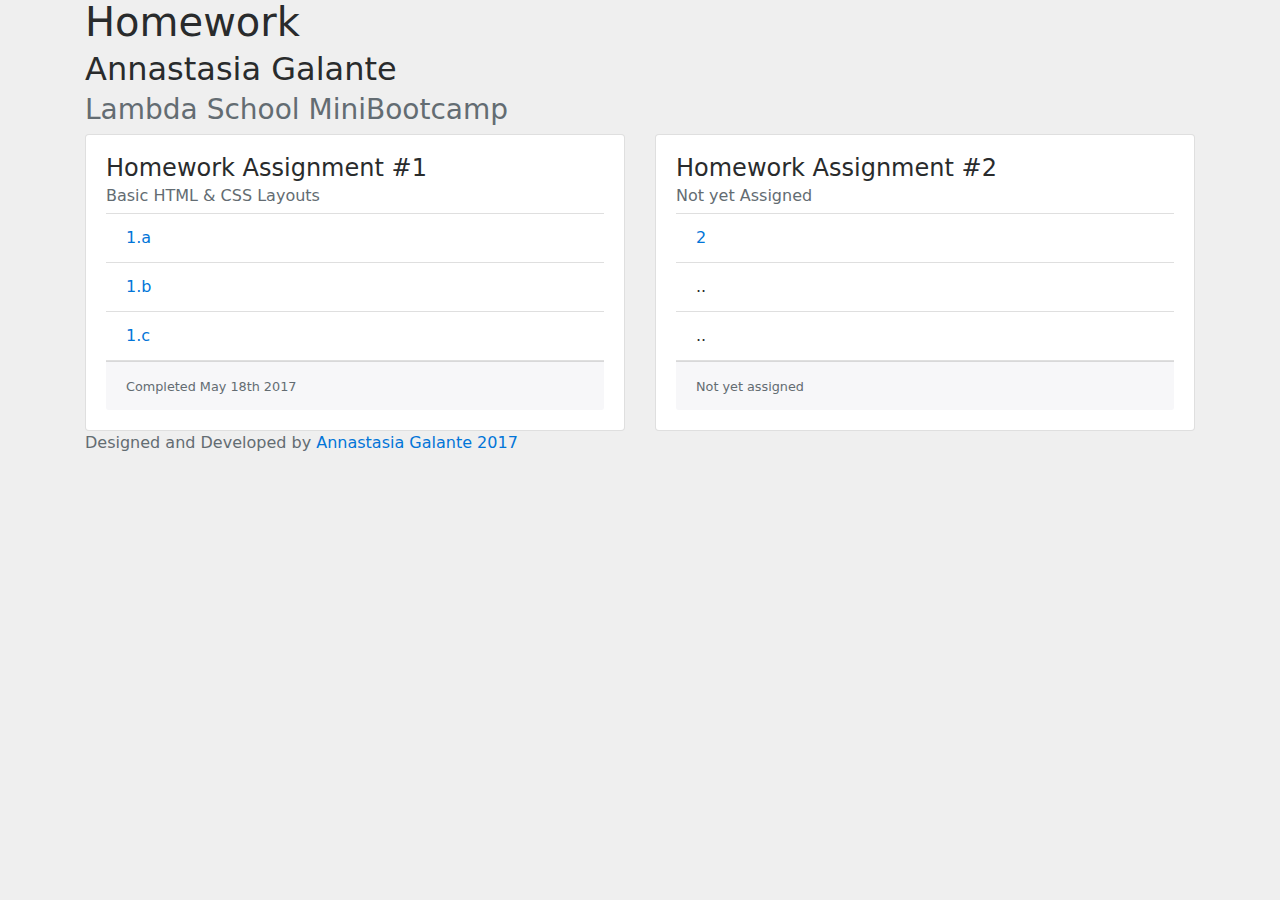
<file: index.html>
<!DOCTYPE html>
<html>
<head>
	<meta charset="utf-8">
	<meta http-equiv="X-UA-Compatible" content="IE=edge">
    <meta name="viewport" content="width=device-width, initial-scale=1, shrink-to-fit=no">
	<title>AGalante Homework</title>
	<link href="https://fonts.googleapis.com/css?family=Libre+Baskerville:400,400i|Open+Sans:400,700" rel="stylesheet">
	<!-- getting bootstrap -->
    <link rel="stylesheet" href = "bootstrap-4.0.0-alpha.6-dist/css/bootstrap.css">
	<link rel="stylesheet" type="text/css" href="styles.css">
</head>
<body>
	<div class="container introText">
		<h1>Homework</h1>
		<h2>Annastasia Galante</h2>
		<h3 class="text-muted">Lambda School MiniBootcamp</h3>
	</div>
<!-- Cards go here -->
<div class="container">
<div class="card-deck">
	<div class="card assignmentCard">
		<div class="card-block"> 
			<h4 class="card-title">Homework Assignment #1</h4>
			<h6 class="card-subtitle mb-2 text-muted">Basic HTML & CSS Layouts</h6>
			<ul class="list-group list-group-flush">
				<li class="list-group-item"><a href="1a/assignmentOneA.html" target="_blank">1.a</a></li>
				<li class="list-group-item"><a href="1b/assignmentOneB.html" target="_blank">1.b</a></li>
				<li class="list-group-item"><a href="1c/assignmentOneC.html" target="_blank">1.c</a></li>
			</ul>
		<div class="card-footer">
      		<small class="text-muted">Completed May 18th 2017</small>
    	</div>
		</div>
	</div><!-- End Card 1 -->
	<div class="card assignmentCard">
		<div class="card-block"> 
			<h4 class="card-title">Homework Assignment #2</h4>
			<h6 class="card-subtitle mb-2 text-muted">Not yet Assigned</h6>
			<ul class="list-group list-group-flush">
				<li class="list-group-item"><a href="2a/assignment2.html">2</a></li>
				<li class="list-group-item">..</li>
				<li class="list-group-item">..</li>
			</ul>
		<div class="card-footer">
      		<small class="text-muted">Not yet assigned</small>
    	</div>
		</div>
	</div><!-- End Card 2 -->


</div><!-- End card-group-->
</div><!-- End Container -->
<!-- End Cards -->
<footer class="footer">
      <div class="container footerContainer">
        <p class="text-muted">Designed and Developed by <a href="https://github.com/AnnaGalante/LSMiniBootcamp" target="_blank">Annastasia Galante 2017</a></p>
      </div>
    </footer>
</body>
</html>
</file>
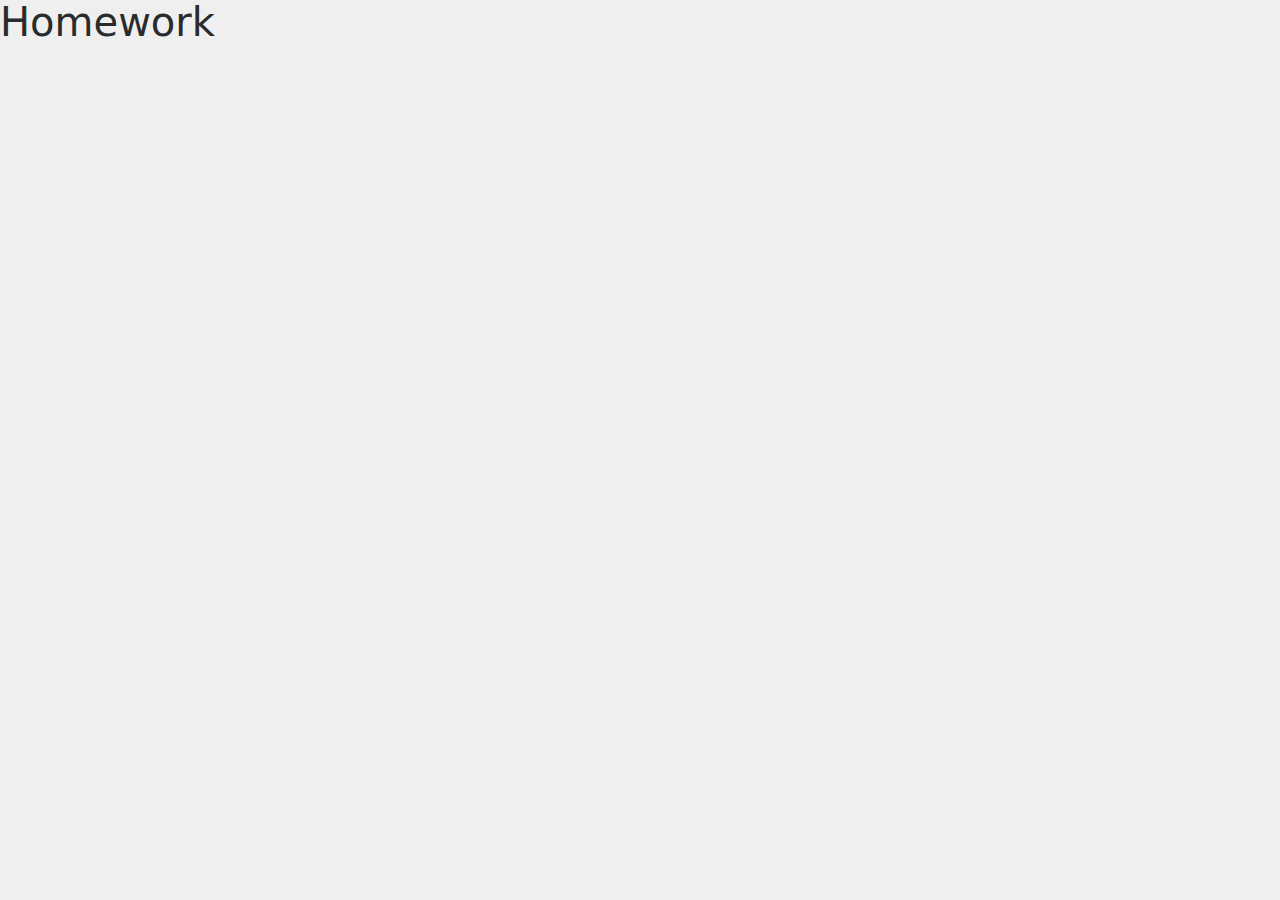
<file: assignmentOne.html>
<!DOCTYPE html>
<html>
<head>
	<meta charset="utf-8">
	<meta http-equiv="X-UA-Compatible" content="IE=edge">
    <meta name="viewport" content="width=device-width, initial-scale=1, shrink-to-fit=no">
	<title>HW 1</title>
	<!-- getting bootstrap -->
    <link rel="stylesheet" href = "bootstrap-4.0.0-alpha.6-dist/css/bootstrap.css">
	<link rel="stylesheet" type="text/css" href="styles.css">
</head>
<body>
	<h1>Homework</h1>


</body>
</html>
</file>
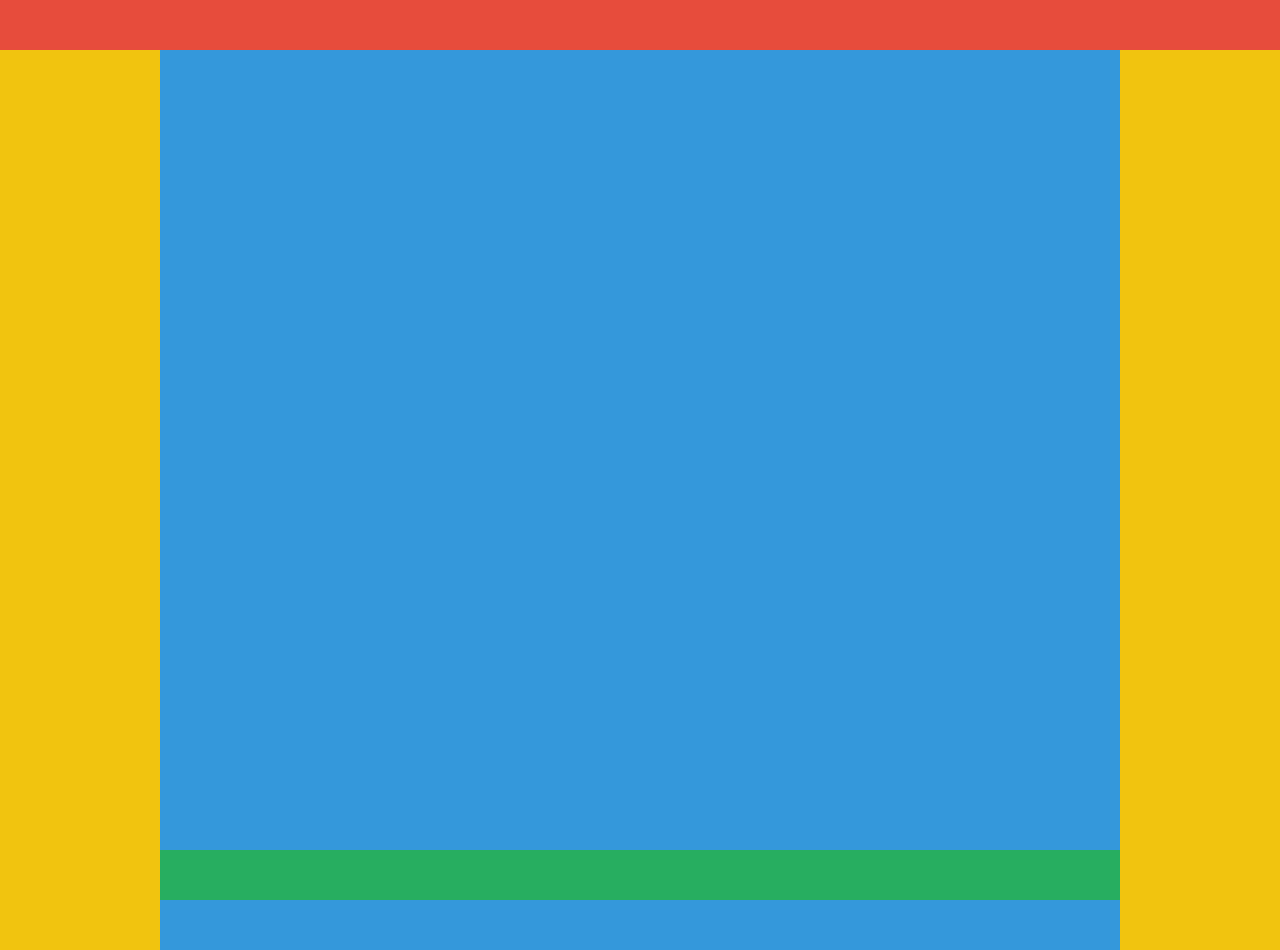
<file: 1a/assignmentOneA.html>
<!DOCTYPE html>
<html>
<head>
	<meta charset="utf-8">
	<meta http-equiv="X-UA-Compatible" content="IE=edge">
    <meta name="viewport" content="width=device-width, initial-scale=1, shrink-to-fit=no">
	<title>HW 1a</title>
	<!-- getting bootstrap -->
	<link rel="stylesheet" type="text/css" href="assignOneStylesA.css">
</head>
<body>
	<div class="redTop"></div>
	<div class="blueBody">
		<div class="bottomGreen"></div>
	</div>
	


</body>
</html>
</file>
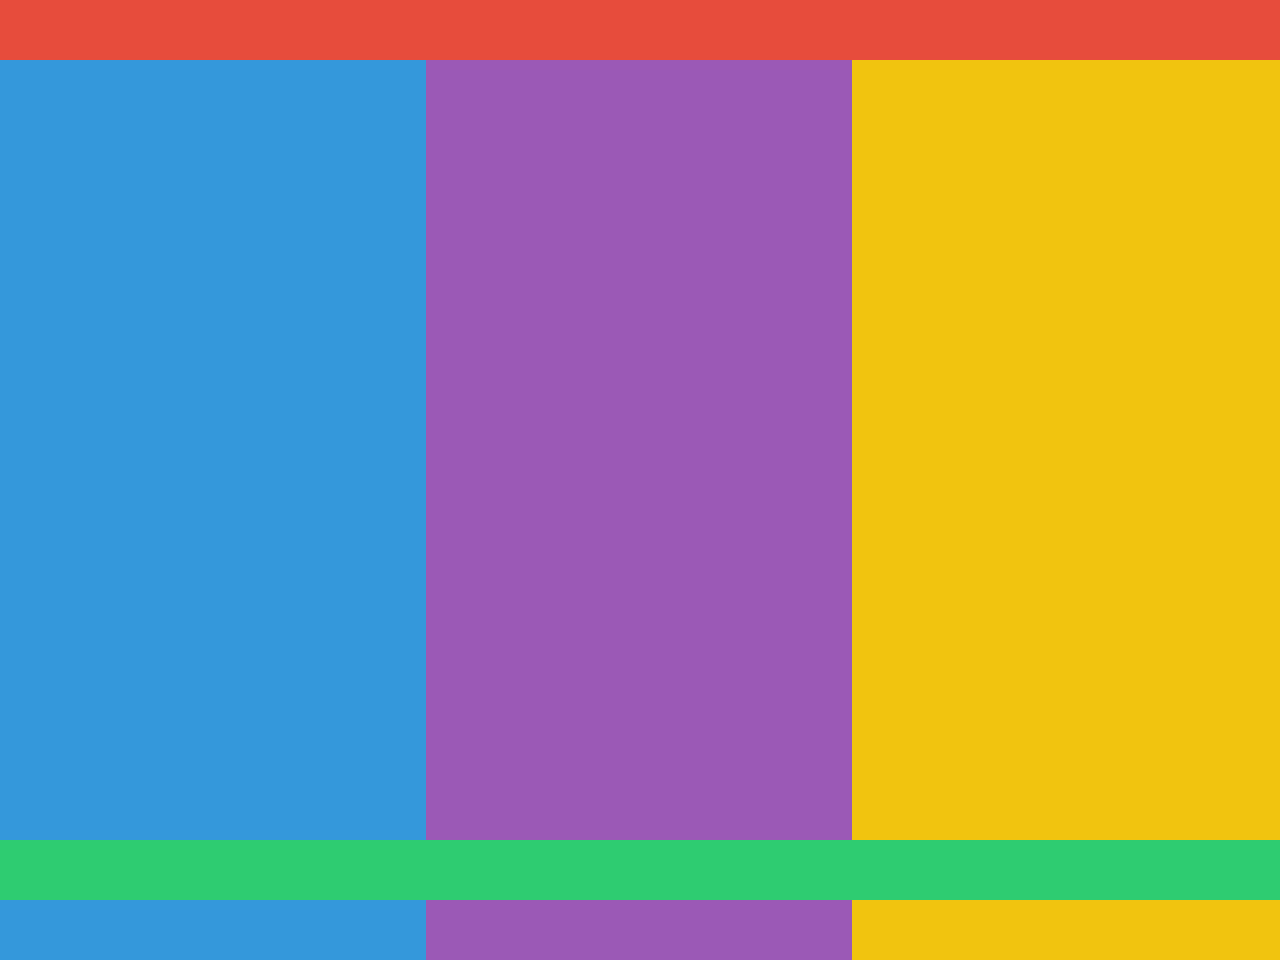
<file: 1b/assignmentOneB.html>
<!DOCTYPE html>
<html>
<head>
	<meta charset="utf-8">
	<meta http-equiv="X-UA-Compatible" content="IE=edge">
    <meta name="viewport" content="width=device-width, initial-scale=1, shrink-to-fit=no">
	<title>HW 1a</title>
	<!-- getting bootstrap -->
	<link rel="stylesheet" type="text/css" href="assignOneStylesB.css">
</head>
<body>
	<div class="redTop"></div>
	<div class="blueBody"></div>
	<div class="purpleBody"></div>
	<div class="yellowBody"></div>
	<div class="bottomGreen"></div>
</body>
</html>
</file>
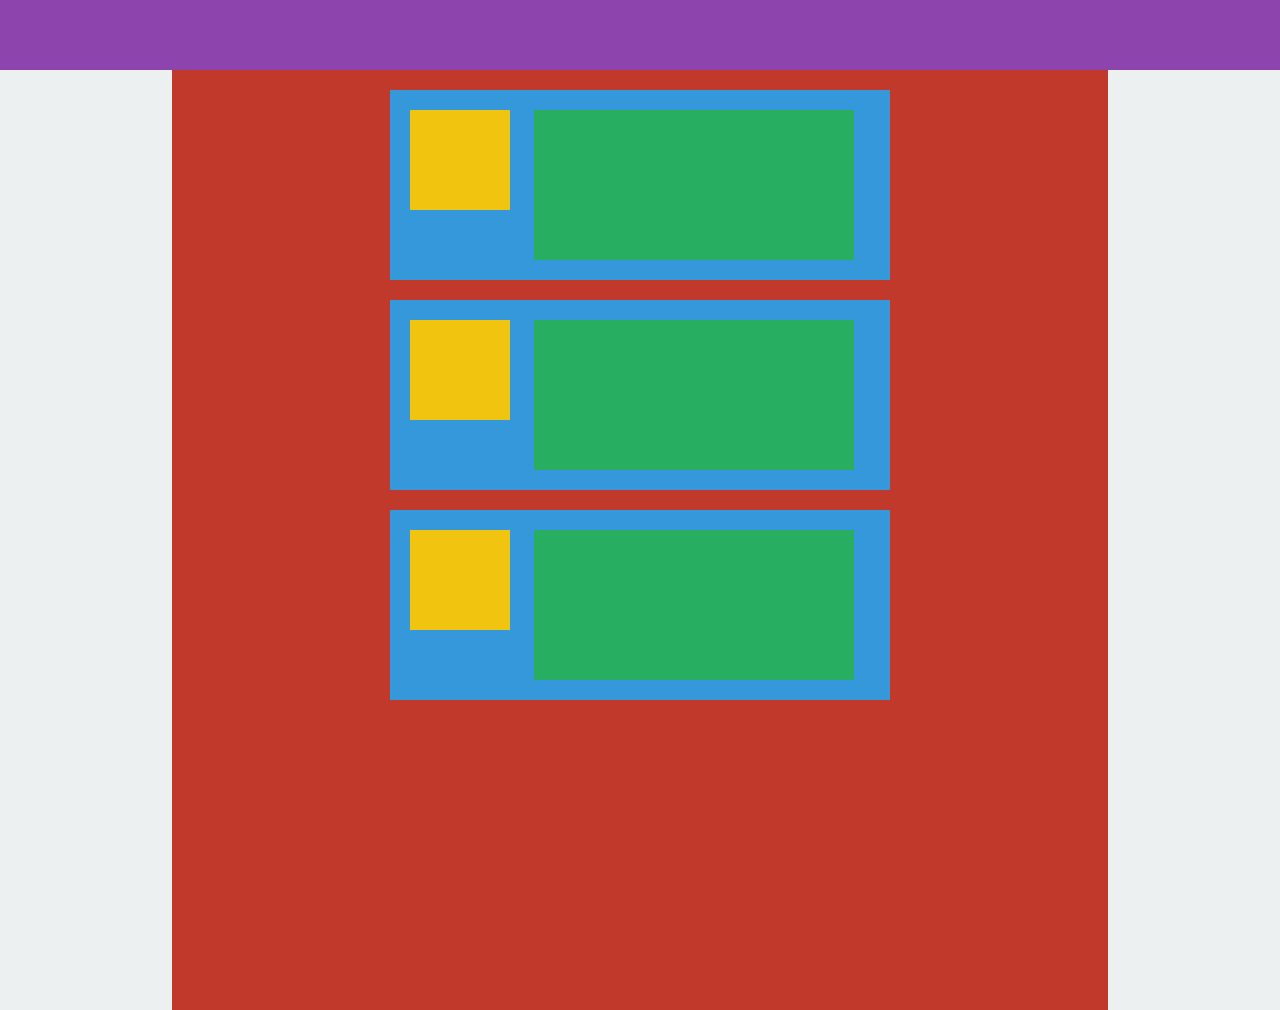
<file: 1c/assignmentOneC.html>
<!DOCTYPE html>
<html>
<head>
	<meta charset="utf-8">
	<meta http-equiv="X-UA-Compatible" content="IE=edge">
    <meta name="viewport" content="width=device-width, initial-scale=1, shrink-to-fit=no">
	<title>HW 1a</title>
	<!-- getting bootstrap -->
	<link rel="stylesheet" type="text/css" href="assignOneStylesC.css">
</head>
<body>
	<div class="purpleTop"></div>
	<div class="redBody">
		<div class="blueContentBlock">
			<div class="yellowSquare"></div>
			<div class="greenBlock"></div>
		</div>
		<div class="blueContentBlock">
			<div class="yellowSquare"></div>
			<div class="greenBlock"></div>
		</div>
		<div class="blueContentBlock">
			<div class="yellowSquare"></div>
			<div class="greenBlock"></div>
		</div>
	</div>
	


</body>
</html>
</file>
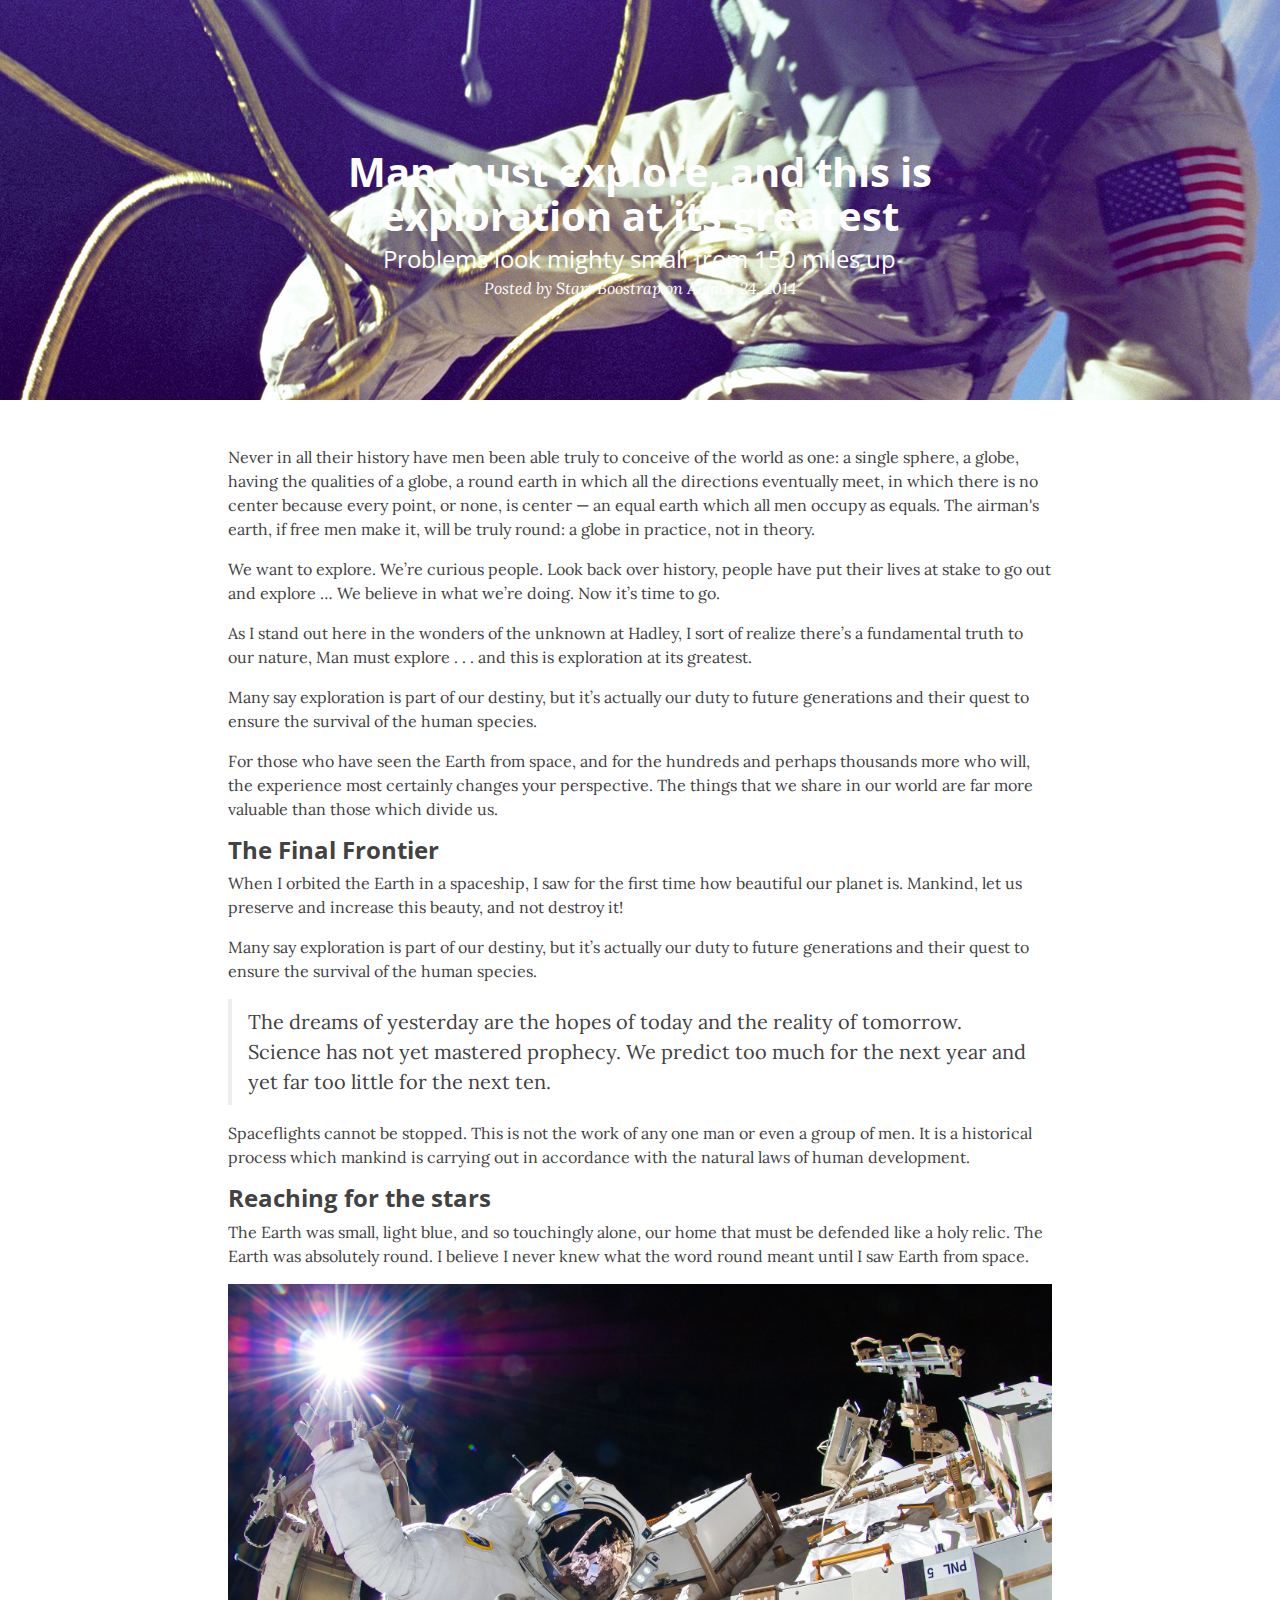
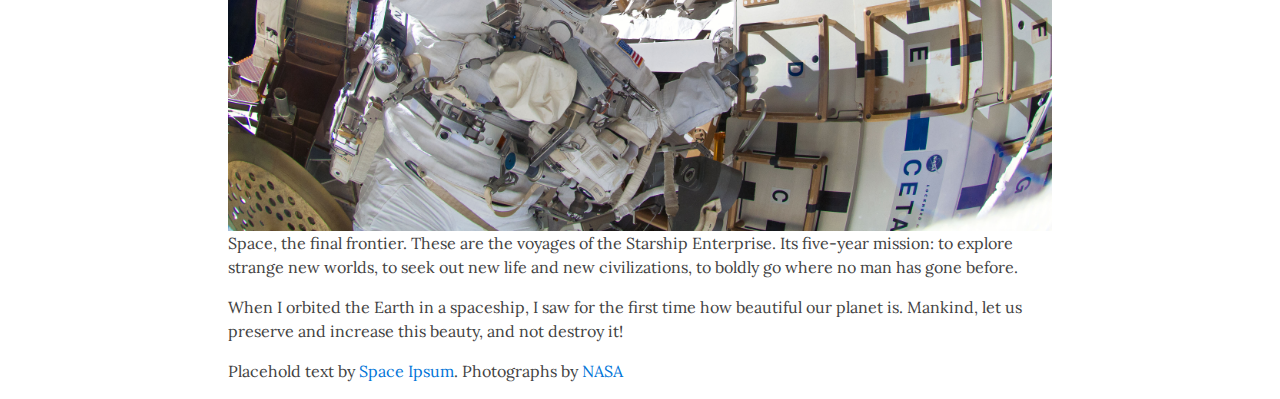
<file: 2a/assignment2.html>
<!doctype HTML>
<html>
<head>
	<meta charset="utf-8">
	<meta http-equiv="X-UA-Compatible" content="IE=edge">
    <meta name="viewport" content="width=device-width, initial-scale=1, shrink-to-fit=no">
	<title>Assignment 2</title>
	<link href="https://fonts.googleapis.com/css?family=Lora|Open+Sans:400,600,700" rel="stylesheet">
	<!-- getting bootstrap -->
    <link rel="stylesheet" href = "../bootstrap-4.0.0-alpha.6-dist/css/bootstrap.css">
	<link rel="stylesheet" type="text/css" href="styles2.css">
</head>
<body>
	<div class="nav">
		
	</div><!-- End Nav -->
	<div class="container-fluid hero justify-content-center">
		<div class="col-md-8 heroText">
		<h1>Man must explore, and this is exploration at its greatest</h1>
		<h2>Problems look mighty small from 150 miles up</h2>
		<h3>Posted by Start Boostrap on August 24, 2014</h3>
		</div><!-- End Hero Text-->
	</div><!-- End Hero -->
	<div class="container article col-md-8">
		<p>Never in all their history have men been able truly to conceive of the world as one: a single sphere, a globe, having the qualities of a globe, a round earth in which all the directions eventually meet, in which there is no center because every point, or none, is center — an equal earth which all men occupy as equals. The airman's earth, if free men make it, will be truly round: a globe in practice, not in theory.</p>
		<p>We want to explore. We’re curious people. Look back over history, people have put their lives at stake to go out and explore … We believe in what we’re doing. Now it’s time to go.</p>
		<p>As I stand out here in the wonders of the unknown at Hadley, I sort of realize there’s a fundamental truth to our nature, Man must explore . . . and this is exploration at its greatest.</p>
		<p>Many say exploration is part of our destiny, but it’s actually our duty to future generations and their quest to ensure the survival of the human species.</p>
		<p>For those who have seen the Earth from space, and for the hundreds and perhaps thousands more who will, the experience most certainly changes your perspective. The things that we share in our world are far more valuable than those which divide us.</p>
		<h4>The Final Frontier</h4>
		<p>When I orbited the Earth in a spaceship, I saw for the first time how beautiful our planet is. Mankind, let us preserve and increase this beauty, and not destroy it!</p>
		<p>Many say exploration is part of our destiny, but it’s actually our duty to future generations and their quest to ensure the survival of the human species.</p>
		<blockquote class="blockquote">
			<p class="mb-0">The dreams of yesterday are the hopes of today and the reality of tomorrow. Science has not yet mastered prophecy. We predict too much for the next year and yet far too little for the next ten.</p>
		</blockquote>
		<p>Spaceflights cannot be stopped. This is not the work of any one man or even a group of men. It is a historical process which mankind is carrying out in accordance with the natural laws of human development.</p>
		<h4>Reaching for the stars</h4>
		<p>The Earth was small, light blue, and so touchingly alone, our home that must be defended like a holy relic. The Earth was absolutely round. I believe I never knew what the word round meant until I saw Earth from space.</p>
		<img src="satellitesAndAstronauts.jpg" class="img-fluid" alt="astronaut in orbit">
		<p>Space, the final frontier. These are the voyages of the Starship Enterprise. Its five-year mission: to explore strange new worlds, to seek out new life and new civilizations, to boldly go where no man has gone before.</p>
		<p>When I orbited the Earth in a spaceship, I saw for the first time how beautiful our planet is. Mankind, let us preserve and increase this beauty, and not destroy it!</p>
		<p>Placehold text by <a href="http://spaceipsum.com/" target="_blank">Space Ipsum</a>. Photographs by <a href="https://www.nasa.gov/multimedia/imagegallery/index.html" target="_blank">NASA</a></p>
	</div><!-- End Article -->
</body>
</html>
</file>
<file: styles.css>
body{
	background-color: #efefef;
}
</file>
<file: 1a/assignOneStylesA.css>
html, body{
	height: 100%;
	margin: 0px;
	padding: 0px;
}
body{
	background: #f1c40f;
}
.redTop{
	background: #e74c3c;
	height: 50px;
	width: 100%;
	margin: 0px;
}
.blueBody{
	background: #3498db;
	height: 100%;
	width: 75%;
	margin: auto;
	position: auto;
}
.bottomGreen{
	background: #27ae60;
	width: 75%;
	height: 50px;
	position: absolute;
	bottom: 0px;
}
</file>
<file: 1b/assignOneStylesB.css>
html, body{
	height: 100%;
	margin: 0px;
	padding: 0px;
}
body{
	background: lime; /* to test */
}
.redTop{
	background: #e74c3c;
	height: 60px;
	width: 100%;
	margin: 0px;
}
.blueBody{
	background: #3498db;
	height: 100%;
	width: 33.3%;
	margin: auto;
	float: left;
}
.purpleBody{
	background: #9b59b6;
	height: 100%;
	width: 33.3%;
	margin: auto;
	float: left;
}
.yellowBody{
	background: #f1c40f;
	height: 100%;
	width: 33.4%;
	margin: auto;
	float: left;
}
.bottomGreen{
	background: #2ecc71;
	width: 100%;
	height: 60px;
	position: absolute;
	bottom: 0px;
}
</file>
<file: 1c/assignOneStylesC.css>
html, body{
	height: 100%;
	margin: 0px;
	padding: 0px;
}
body{
	background: #ecf0f1;
}
.purpleTop{
	background: #8e44ad;
	height: 70px;
	width: 100%;
	margin: 0px;
}
.redBody{
	background: #c0392b;
	height: 100%;
	width: 70%;
	min-width: 550px;
	margin: auto;
	position: auto;
	padding: 20px;
	text-align: center;

}
.blueContentBlock{
	background: #3498db;
	width: 500px;
	height: auto;
	margin-bottom: 20px;
	display: inline-block;
	text-align: left;

}
.yellowSquare{
	background: #f1c40f;
	width: 100px;
	height: 100px;
	margin: 20px;
	display: inline-block;
	vertical-align: top;
}
.greenBlock{
	background: #27ae60;
	height: 150px;
	width: 320px;
	display: inline-block;
	vertical-align: top;
	margin: 20px 20px 20px 0px;
}
</file>
<file: 2a/styles2.css>
body{
	background-color: #fff;
	font-family: 'Lora', serif;
	margin: 0px;
}
h1{
	font-family: 'Open Sans', sans-serif;
	font-weight: 700;
	font-size: 30pt;
}
h2{
	font-family: 'Open Sans', sans-serif;
	font-size: 18pt;
	font-weight: 400;
}
h3{
	font-size: 12pt;
	font-style: oblique;
	font-weight: 200;
}
h4{
	font-family: 'Open Sans', sans-serif;
	font-weight: 700;
	font-size: 18pt;
}
/* Hero Area ******/
.hero{
	background-color: #2c3e50;
	background-image: url(edWhite.jpg);
	background-position: center;
	text-align: center;
	color: white;
	height: 400px;
	margin-top: 0px;
	padding-top: 150px;
}

.heroText{
	display: inline-block;
}

/* Article *****/
.article{
	padding-top: 45px;
	font-size: 16px;
	color: #424242;
}
</file>
